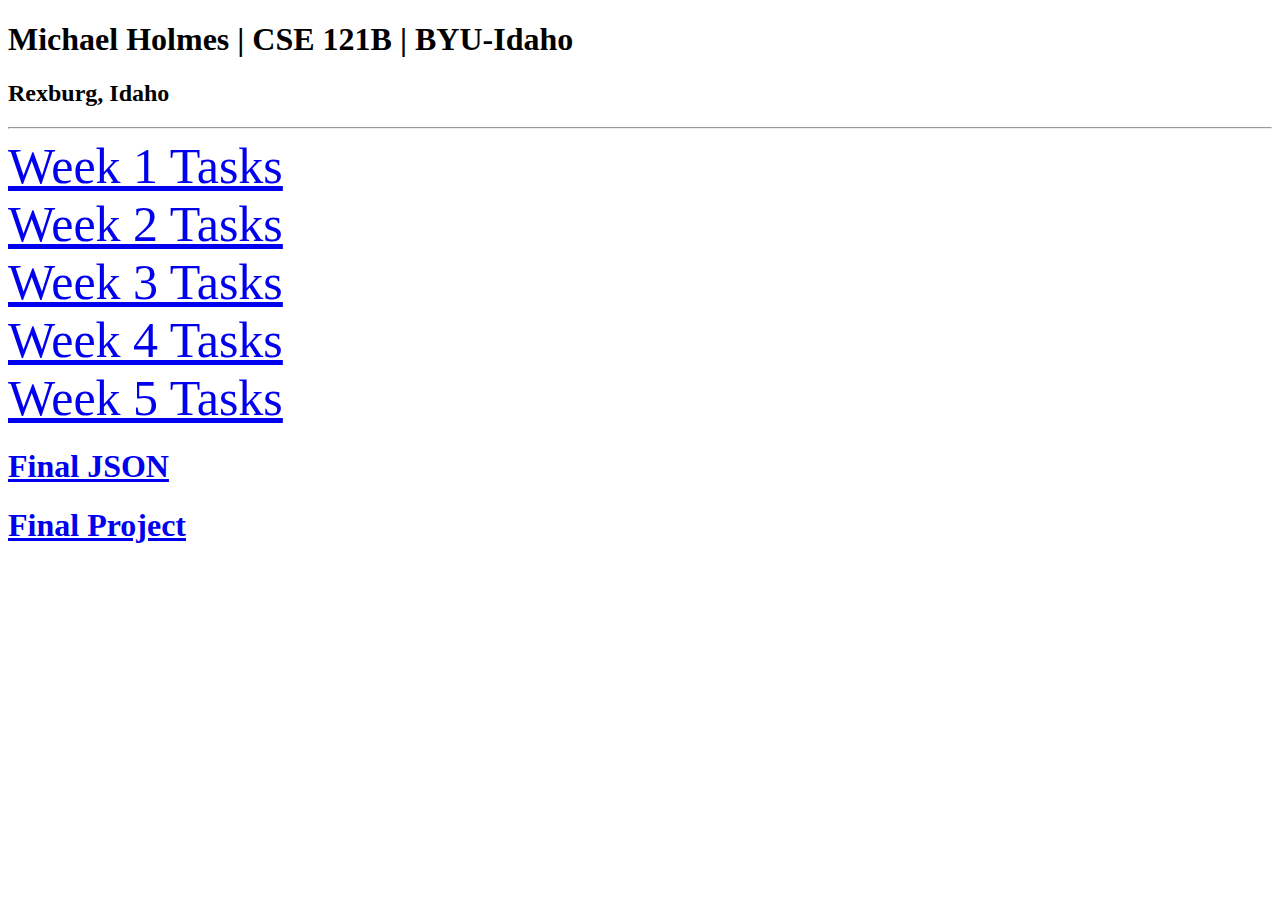
<file: index.html>
<!DOCTYPE html>
<html lang="en">
<head>
    <meta charset="UTF-8">
    <meta name="viewport" content="width=device-width, initial-scale=1.0">
    <title>Michael Holmes | CSE121B | BYU-Idaho</title>
</head>
<body>
        <h1>Michael Holmes | CSE 121B | BYU-Idaho</h1>
        <h2>Rexburg, Idaho</h2>
        <hr>

        <a style="font-size: 50px; text-decoration: underline;" href = "w01-task.html">Week 1 Tasks</a>
        <br>
        <a style="font-size: 50px; text-decoration: underline;" href = "w02-task.html">Week 2 Tasks</a>
        <br>
        <a style="font-size: 50px; text-decoration: underline;" href = "w03-task.html">Week 3 Tasks</a>
        <br>
        <a style="font-size: 50px; text-decoration: underline;" href = "w04-task.html">Week 4 Tasks</a>
        <br>
        <a style="font-size: 50px; text-decoration: underline;" href = "w05-task.html">Week 5 Tasks</a>
        <br>
        <h1><a href= "finalProject\theMarvelRoster.json">Final JSON</a></h1>
        <h1><a href= "finalProject\theMarvelRoster.html">Final Project</a></h1>
        


    </body>
</html>
</file>
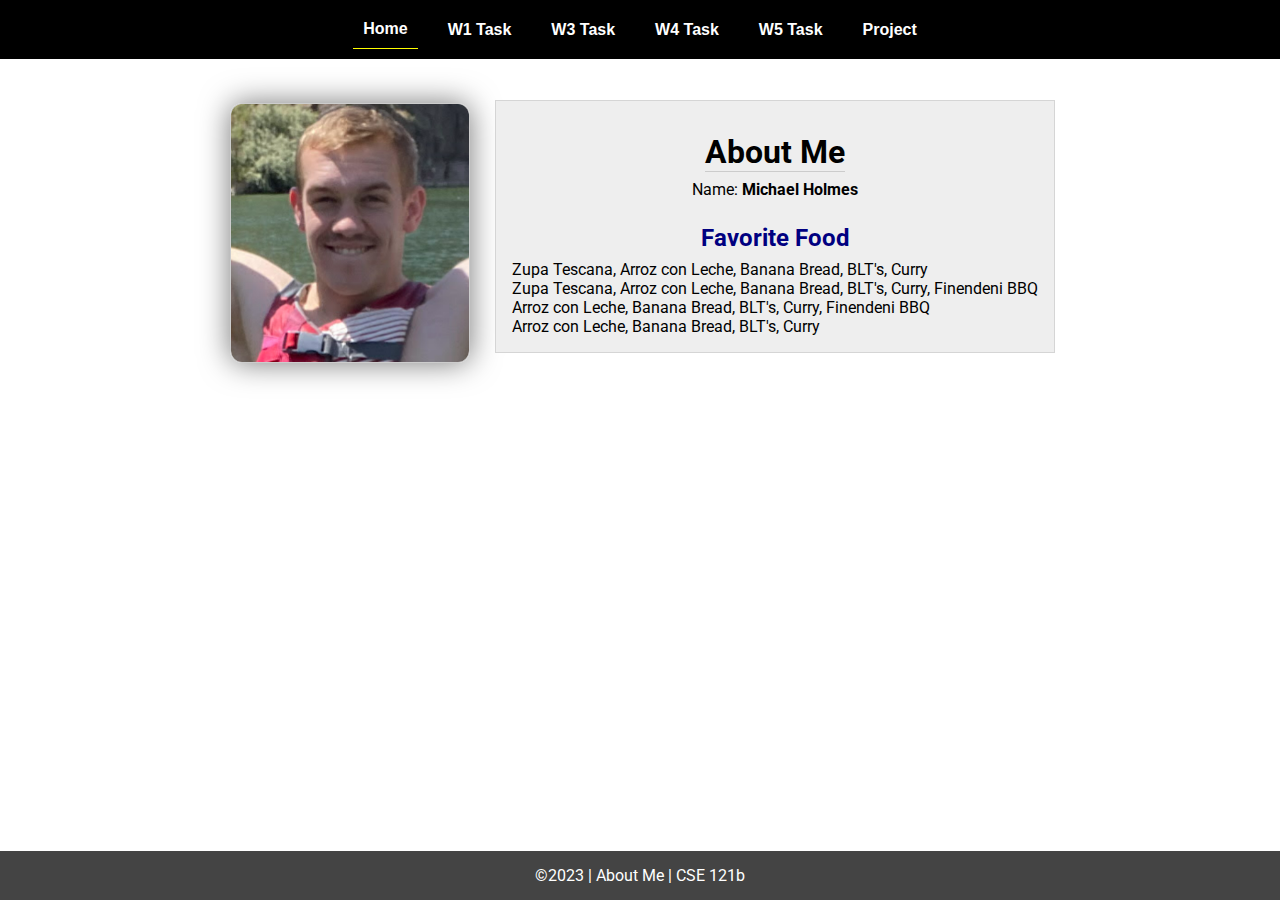
<file: w02-task/index.html>
<!DOCTYPE html>
<html lang="en">

<head>
  <meta charset="UTF-8">
  <meta name="viewport" content="width=device-width, initial-scale=1.0">
  <title>About Me | CSE 121b | W02: Programming Tasks</title>
  <link rel="preconnect" href="https://fonts.googleapis.com">
  <link rel="preconnect" href="https://fonts.gstatic.com" crossorigin>
  <link href="https://fonts.googleapis.com/css2?family=Roboto:wght@400;600&display=swap"
    rel="stylesheet">
  <link rel="stylesheet" href="styles/main.css">
</head>

<body>
  <nav>
    <ul id="menu">
      <li><a id="toggleMenu">&equiv;</a></li>
      <li><a href="index.html" class="active">Home</a></li>
      <li><a href="w01-task.html">W1 Task</a></li>
      <li><a href="w03-task.html">W3 Task</a></li>
      <li><a href="w04-task.html">W4 Task</a></li>
      <li><a href="w05-task.html">W5 Task</a></li>
      <li><a href="project.html">Project</a></li>
    </ul>
  </nav>
  <main id="home">
    <picture>
      <img src="images/aboutMePic.png" alt="Placeholder Image">
    </picture>
    <section>
      <h1>About Me</h1>
      <div class="info">Name: <span id="name"></span></div>
      <h2>Favorite Food</h2>
      <div class="block" id="food"></div>
    </section>
  </main>
  <footer>
    &copy;<span id="year"></span> | About Me | CSE 121b
  </footer>
  <script src="scripts/main.js"></script>
  <script src="scripts/w02-task.js"></script>
</body>

</html>
</file>
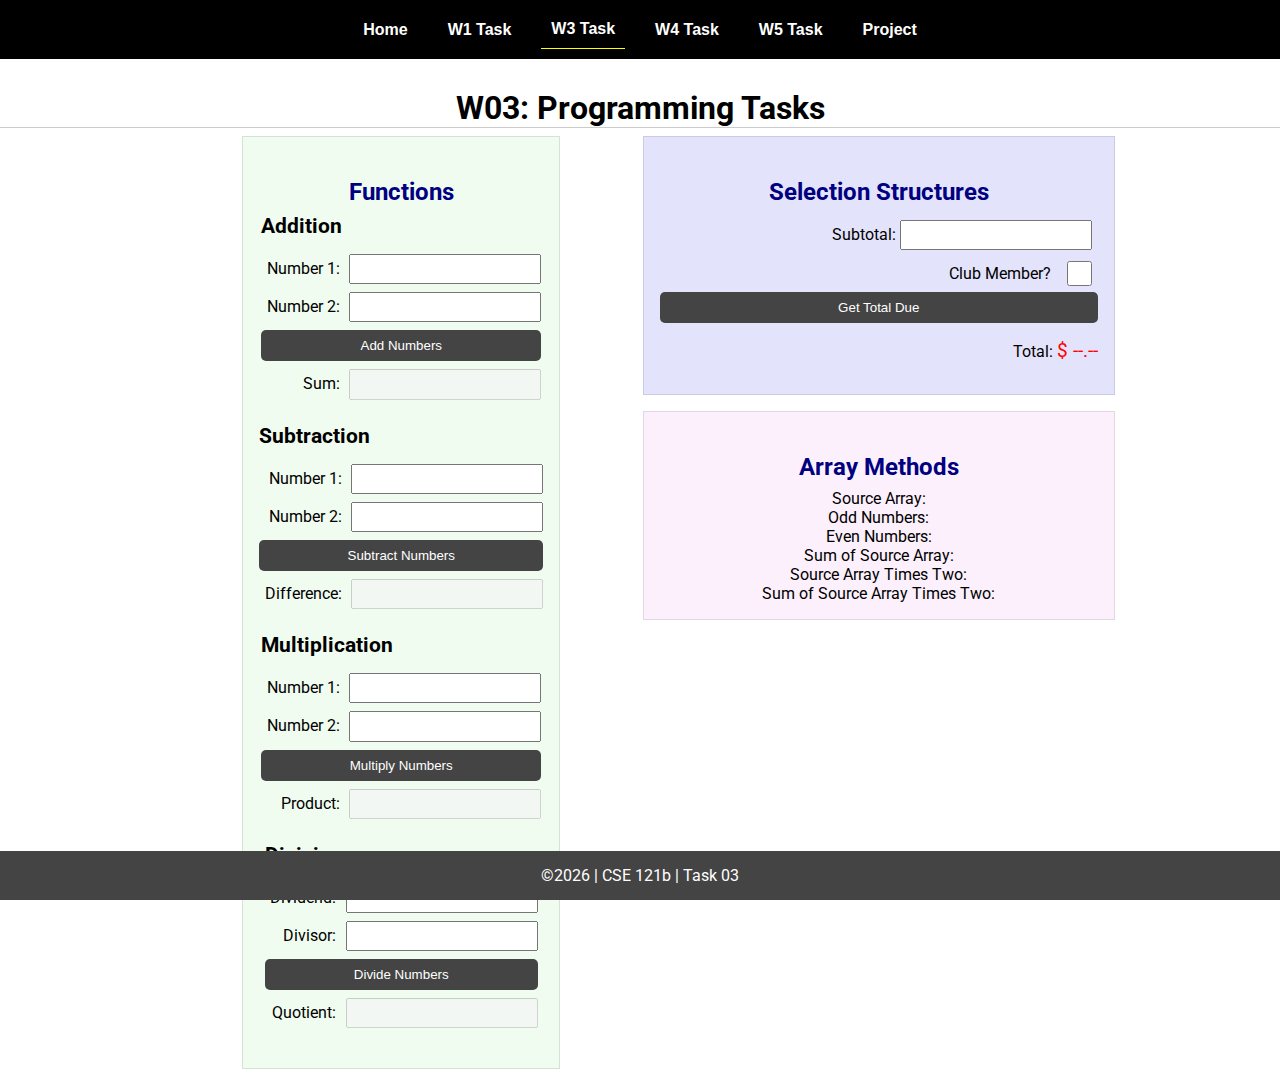
<file: w03-task.html>
<!DOCTYPE html>
<html lang="en">

<head>
    <meta charset="UTF-8">
    <meta name="viewport" content="width=device-width, initial-scale=1.0">
    <title>CSE 121b | W03: Programming Tasks</title>
    <link rel="preconnect" href="https://fonts.googleapis.com">
    <link rel="preconnect" href="https://fonts.gstatic.com" crossorigin>
    <link href="https://fonts.googleapis.com/css2?family=Roboto:wght@400;600&display=swap"
        rel="stylesheet">
    <link rel="stylesheet" href="styles/main.css">
</head>

<body>
    <nav>
        <ul id="menu">
            <li><a id="toggleMenu">&equiv;</a></li>
            <li><a href="index.html">Home</a></li>
            <li><a href="w01-task.html">W1 Task</a></li>
            <li><a href="w03-task.html" class="active">W3 Task</a></li>
            <li><a href="w04-task.html">W4 Task</a></li>
            <li><a href="w05-task.html">W5 Task</a></li>
            <li><a href="project.html">Project</a></li>
        </ul>
    </nav>>
    <header>
        <h1>W03: Programming Tasks</h1>
    </header>
    <main id="task3">
        <section id="section1">
            <h2>Functions</h2>
            <article>
                <h3>Addition</h3>
                <div>
                    <label for="add1">Number 1:</label>
                    <input type="text" id="add1" name="add1">
                </div>
                <div>
                    <label for="add2">Number 2:</label>
                    <input type="text" id="add2" name="add2">
                </div>
                <div>
                    <input type="button" id="addNumbers" value="Add Numbers">
                </div>
                <div>
                    <label for="sum">Sum:</label>
                    <input type="text" id="sum" name="sum" disabled>
                </div>
            </article>
            <article>
                <h3>Subtraction</h3>
                <div>
                    <label for="subtract1">Number 1:</label>
                    <input type="text" id="subtract1" name="subtract1">
                </div>
                <div>
                    <label for="subtract2">Number 2:</label>
                    <input type="text" id="subtract2" name="subtract2">
                </div>
                <div>
                    <input type="button" id="subtractNumbers" value="Subtract Numbers">
                </div>
                <div>
                    <label for="difference">Difference:</label>
                    <input type="text" id="difference" name="difference" disabled>
                </div>
            </article>
            <article>
                <h3>Multiplication</h3>
                <div>
                    <label for="factor1">Number 1:</label>
                    <input type="text" id="factor1" name="factor1">
                </div>
                <div>
                    <label for="factor2">Number 2:</label>
                    <input type="text" id="factor2" name="factor2">
                </div>
                <div>
                    <input type="button" id="multiplyNumbers" value="Multiply Numbers">
                </div>
                <div>
                    <label for="product">Product:</label>
                    <input type="text" id="product" name="product" disabled>
                </div>
            </article>
            <article>
                <h3>Division</h3>
                <div>
                    <label for="dividend">Dividend:</label>
                    <input type="text" id="dividend" name="dividend">
                </div>
                <div>
                    <label for="divisor">Divisor:</label>
                    <input type="text" id="divisor" name="divisor">
                </div>
                <div>
                    <input type="button" id="divideNumbers" value="Divide Numbers">
                </div>
                <div>
                    <label for="quotient">Quotient:</label>
                    <input type="text" id="quotient" name="quotient" disabled>
                </div>
            </article>
        </section>
        <div>
            <section id="section2">
                <h2>Selection Structures</h2>
                <label class="right">Subtotal:
                    <input type="number" id="subtotal" size="5">
                </label>
                <label class="middle right">
                    Club Member?
                    <input type="checkbox" id="member">
                </label>
                <div class="right">
                    <input type="button" id="getTotal" value="Get Total Due">
                </div>
                <div class="right">Total:
                    <span class="larger" id="total">$ --.--</span>
                </div>
            </section>
            <section id="section3">
                <h2>Array Methods</h2>
                <p>
                    Source Array: <span id="array"></span>
                </p>
                <p>
                    Odd Numbers: <span id="odds"></span>
                </p>
                <p>
                    Even Numbers: <span id="evens"></span>
                </p>
                <p>
                    Sum of Source Array: <span id="sumOfArray"></span>
                </p>
                <p>
                    Source Array Times Two: <span id="multiplied"></span>
                </p>
                <p>
                    Sum of Source Array Times Two: <span id="sumOfMultiplied"></span>
                </p>
            </section>
        </div>
    </main>
    <footer>
        &copy;<span id="year"></span> | CSE 121b | Task 03
    </footer>
    <script src="scripts/main.js"></script>
    <script>
        document.getElementById("year").innerHTML = new Date().getFullYear();
    </script>
    <script src="scripts/w03-task.js"></script>
</body>

</html>
</file>
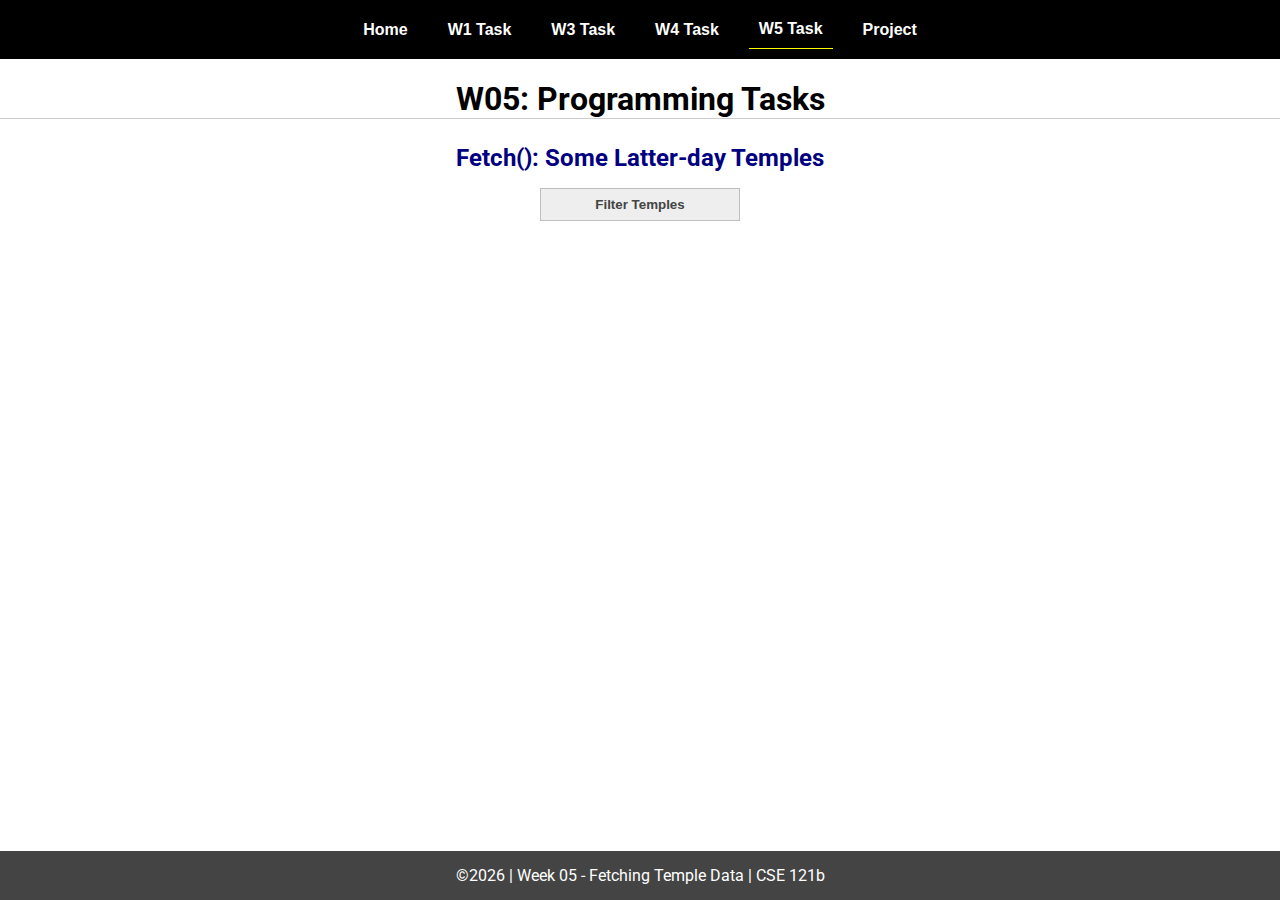
<file: w05-task.html>
<!DOCTYPE html>
<html lang="en">

<head>
  <meta charset="UTF-8">
  <meta name="viewport" content="width=device-width, initial-scale=1.0">
  <title>CSE 121b | W05: Programming Tasks</title>
  <link rel="preconnect" href="https://fonts.googleapis.com">
  <link rel="preconnect" href="https://fonts.gstatic.com" crossorigin>
  <link href="https://fonts.googleapis.com/css2?family=Roboto:wght@400;600&display=swap"
    rel="stylesheet">
  <link rel="stylesheet" href="styles/main.css">
</head>

<body>
  <nav>
    <ul id="menu">
      <li><a id="toggleMenu">&equiv;</a></li>
      <li><a href="index.html">Home</a></li>
      <li><a href="w01-task.html">W1 Task</a></li>
      <li><a href="w03-task.html">W3 Task</a></li>
      <li><a href="w04-task.html">W4 Task</a></li>
      <li><a href="w05-task.html" class="active">W5 Task</a></li>
      <li><a href="project.html">Project</a></li>
    </ul>
  </nav>
  <main id="gridly">
    <h1>W05: Programming Tasks</h1>
    <h2>Fetch(): Some Latter-day Temples</h2>

    <select id="sortBy" title="Choose a data filter.">
      <option value="" disabled selected>Filter Temples</option>
      <option value="utah">Utah</option>
      <option value="notutah">Outside of Utah</option>
      <option value="older">Built Before 1950</option>
      <option value="all">No Filter</option>
    </select>

    <div id="temples">
    </div>
  </main>


  <footer>
    &copy;<span id="year"></span> | Week 05 - Fetching Temple Data | CSE 121b
  </footer>
  <script src="scripts/main.js"></script>
  <script>
    document.getElementById("year").innerHTML = new Date().getFullYear();
  </script>
  <script src="scripts/w05-task.js"></script>
</body>

</html>
</file>
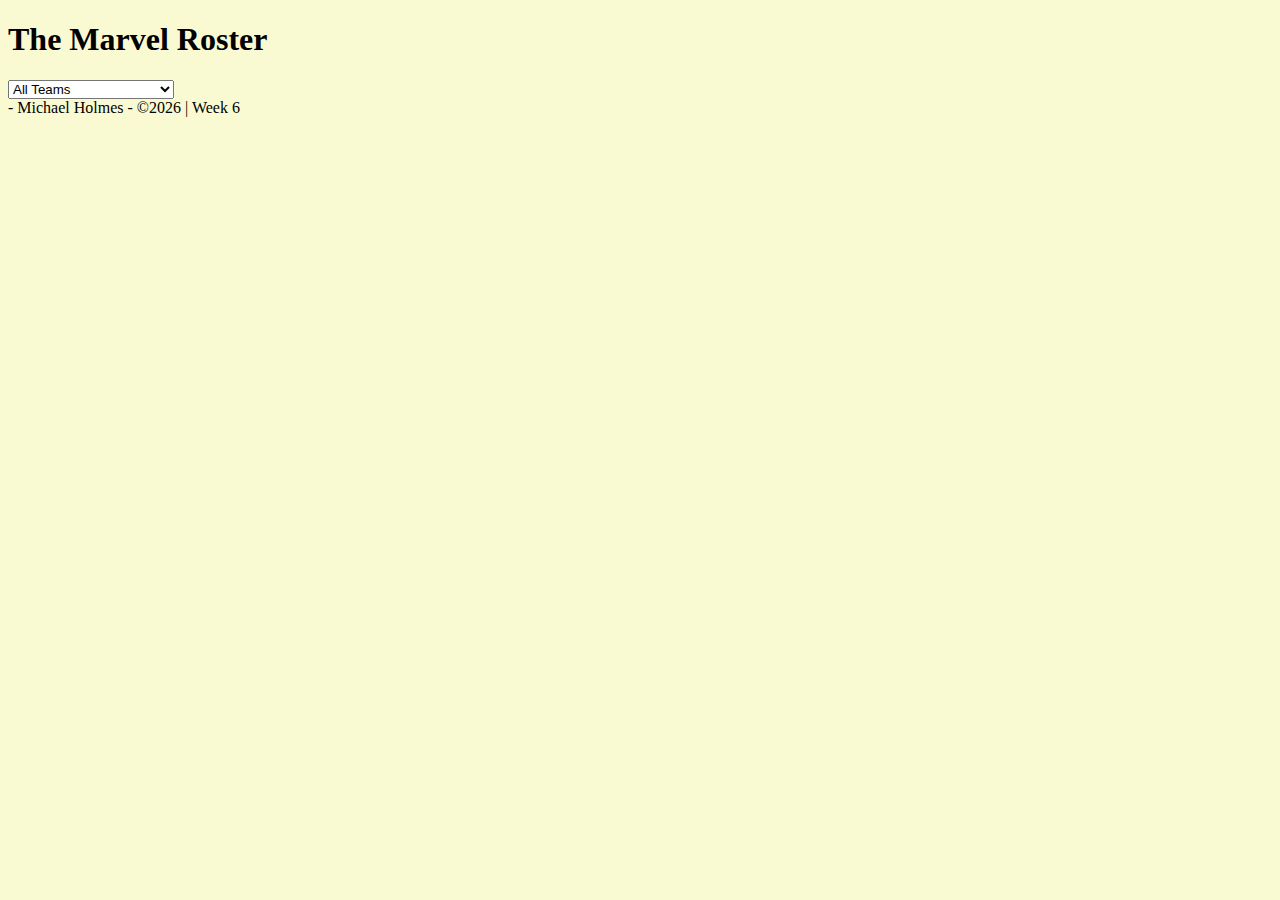
<file: finalProject/theMarvelRoster.html>
<!DOCTYPE html>
<html lang="en">
    <head>
        <meta charset="UTF-8">
        <meta name="viewport" content="width=device-width, initial-scale=1.0">
        <title>The Marvel Roster</title>
        <link rel="stylesheet" href="main.css">
</head>
<body>
    <header>
        <h1>The Marvel Roster</h1>
    </header>
    <main>
        <select id="sortBy" title ="Choose a team">
            <option value disabled selector></option>
            <option value = "all">All Teams</option>
            <option value = "theAvengers">The Avengers</option>
            <option value = "theGuardians">Guardians of the Galaxy</option>
            <option value = "sinisterSix">The Sinister Six</option>
            <option value = "mastersOfEvil">The Masters of Evil</option>
        </select>
        <div id = "teams">
        </div>
        
    </main>
    <footer>
        - Michael Holmes - &copy;<span id="year"></span> | Week 6
    </footer>
    <script>
        document.getElementById("year").innerHTML = new Date().getFullYear();
    </script>
    <script src="main.js"></script>
</body>
</html>
</file>
<file: w02-task/styles/main.css>
/* Universal Selector */
* {
    margin: 0;
    padding: 0;
    box-sizing: border-box;
}

/* HTML Selectors */
body {
    font-family: 'Roboto', Helvetica, sans-serif;
}

nav {
    background-color: black;
    width: 100%;
    position: fixed;
    top: 0;
}

nav ul {
    display: flex;
    flex-direction: column;
    align-items: center;
    max-width: -moz-fit-content;
    max-width: fit-content;
    margin: 0 auto;
}

nav ul li {
    flex: 1 1 auto;
}

nav ul li:first-child {
    display: block;
    font-size: 2rem;
}

nav ul li:first-child a {
    padding: 1px 10px;
}

nav ul li {
    display: none;
    list-style: none;
    margin: 10px;
}

nav ul li a {
    display: block;
    padding: 10px;
    text-decoration: none;
    font-weight: 600;
    color: white;
    text-align: center;
    font-family: 'Arial Narrow', Arial, sans-serif;
}

nav ul li a:hover {
    background-color: #efefef;
    color: black;
}

h1,
h2 {
    text-align: center;
    margin: 1rem 0 .5rem;
}

h1 {
    border-bottom: 1px solid #ccc;
}

#gridly h1 {
    margin-top: 80px;
}

h2 {
    font-size: 1.5rem;
    color: navy;
    text-align: center;
    margin-top: 25px;
}

h3 {
    font-size: 1.3rem;
    margin-bottom: 1rem;
}

header {
    margin-top: 70px;
}

picture {
    margin: 0 auto;
}

picture img {
    width: 240px;
    height: auto;
    border-radius: 5%;
    border: 1px solid #ccc;
    box-shadow: 0 0 30px #777;
}

section {
    display: flex;
    flex-direction: column;
    align-items: center;
    margin: 0 auto 1rem;
    border: 1px solid rgba(0, 0, 0, .1);
    padding: 1rem;
    background-color: #eee;
}

article {
    margin-bottom: 1rem;
}

article div {
    margin-bottom: .5rem;
    text-align: right;
}

label {
    padding: .35rem;
}

input {
    padding: .35rem;
}

input[type="button"] {
    padding: .5rem;
    background-color: #444;
    color: white;
    border: none;
    border-radius: 5px;
    cursor: pointer;
    width: 100%
}

input[type="checkbox"] {
    width: 25px;
    height: 25px;
}

dt {
    font-weight: 700;
}

dt::before {
    content: "🏘️ ";
}

dd {
    margin: 0 0 .5rem 2rem;
    font-size: smaller;
}

footer {
    background-color: #444;
    color: white;
    padding: 15px;
    text-align: center;
    width: 100%;
    position: fixed;
    bottom: 0;
}

/* Class Selectors */
.active {
    border-bottom: 1px solid yellow;
}

.open li {
    display: block;
}

.block {
    display: block;
}

.larger {
    font-size: larger;
    color: red;
}

.right {
    width: 100%;
    text-align: right;
}

.middle {
    display: flex;
    align-items: center;
    justify-content: right;
    gap: 1rem;
}

/* ID Selectors */

#home {
    margin-top: 125px;
    display: grid;
    grid-template-columns: 1fr;
    grid-gap: 20px;
    align-items: center;
    justify-content: center;
}


#section1 {
    background-color: rgb(225, 250, 225, .5);
}

#section2 {
    background-color: rgba(200, 200, 250, 0.5);

}

#section2 div {
    margin-bottom: 1rem;
}

#section3 {
    background-color: rgb(250, 225, 250, .5);
}

#sortBy {
    appearance: none;
    display: flex;
    padding: .5rem;
    background-color: #eee;
    color: #444;
    font-weight: 700;
    margin: 1rem auto;
    width: 200px;
    border: 1px solid rgba(0, 0, 0, .2);
    text-align: center;
}

#sortBy option:disabled {
    font-style: italic;
    padding: 1rem;
    background-color: #111;
    color: #eee;
}

#temples {
    display: grid;
    grid-template-columns: repeat(auto-fit, minmax(320px, 1fr));
    grid-gap: .5rem;
    align-items: center;
    margin-bottom: 3rem;
}

#temples article {
    height: 250px;
    margin: .5rem;
    border: 1px solid rgba(0, 0, 0, .1);
    padding: 1rem;
    background-color: #eee;
    display: flex;
    flex-direction: column;
    align-items: center;
    justify-content: center;
}

#temples h4 {
    color: navy;
    font-size: smaller;
}


#temples img {
    width: 250px;
    height: auto;
    box-shadow: 0 0 30px #777;
    margin: .5rem;
}

/* Media Queries */
@media only screen and (min-width: 32.5em) {
    nav ul {
        flex-direction: row;
    }

    nav ul li:first-child {
        display: none;
    }

    nav ul li {
        display: block;
    }

    section {
        min-width: 300px;
    }

    #home {
        margin: 100px auto 20px;
        grid-template-columns: 250px 1fr;
        max-width: -moz-fit-content;
        max-width: fit-content;
    }

    #task3 {
        display: grid;
        grid-template-columns: 1fr 1fr;
        grid-gap: 5px;
        margin: 0 auto;
        max-width: 950px;
    }

}
</file>
<file: styles/main.css>
/* Universal Selector */
* {
    margin: 0;
    padding: 0;
    box-sizing: border-box;
}

/* HTML Selectors */
body {
    font-family: 'Roboto', Helvetica, sans-serif;
}

nav {
    background-color: black;
    width: 100%;
    position: fixed;
    top: 0;
}

nav ul {
    display: flex;
    flex-direction: column;
    align-items: center;
    max-width: -moz-fit-content;
    max-width: fit-content;
    margin: 0 auto;
}

nav ul li {
    flex: 1 1 auto;
}

nav ul li:first-child {
    display: block;
    font-size: 2rem;
}

nav ul li:first-child a {
    padding: 1px 10px;
}

nav ul li {
    display: none;
    list-style: none;
    margin: 10px;
}

nav ul li a {
    display: block;
    padding: 10px;
    text-decoration: none;
    font-weight: 600;
    color: white;
    text-align: center;
    font-family: 'Arial Narrow', Arial, sans-serif;
}

nav ul li a:hover {
    background-color: #efefef;
    color: black;
}

h1,
h2 {
    text-align: center;
    margin: 1rem 0 .5rem;
}

h1 {
    border-bottom: 1px solid #ccc;
}

#gridly h1 {
    margin-top: 80px;
}

h2 {
    font-size: 1.5rem;
    color: navy;
    text-align: center;
    margin-top: 25px;
}

h3 {
    font-size: 1.3rem;
    margin-bottom: 1rem;
}

header {
    margin-top: 70px;
}

picture {
    margin: 0 auto;
}

picture img {
    width: 240px;
    height: auto;
    border-radius: 5%;
    border: 1px solid #ccc;
    box-shadow: 0 0 30px #777;
}

section {
    display: flex;
    flex-direction: column;
    align-items: center;
    margin: 0 auto 1rem;
    border: 1px solid rgba(0, 0, 0, .1);
    padding: 1rem;
    background-color: #eee;
}

article {
    margin-bottom: 1rem;
}

article div {
    margin-bottom: .5rem;
    text-align: right;
}

label {
    padding: .35rem;
}

input {
    padding: .35rem;
}

input[type="button"] {
    padding: .5rem;
    background-color: #444;
    color: white;
    border: none;
    border-radius: 5px;
    cursor: pointer;
    width: 100%
}

input[type="checkbox"] {
    width: 25px;
    height: 25px;
}

dt {
    font-weight: 700;
}

dt::before {
    content: "🏘️ ";
}

dd {
    margin: 0 0 .5rem 2rem;
    font-size: smaller;
}

footer {
    background-color: #444;
    color: white;
    padding: 15px;
    text-align: center;
    width: 100%;
    position: fixed;
    bottom: 0;
}

/* Class Selectors */
.active {
    border-bottom: 1px solid yellow;
}

.open li {
    display: block;
}

.block {
    display: block;
}

.larger {
    font-size: larger;
    color: red;
}

.right {
    width: 100%;
    text-align: right;
}

.middle {
    display: flex;
    align-items: center;
    justify-content: right;
    gap: 1rem;
}

/* ID Selectors */

#home {
    margin-top: 125px;
    display: grid;
    grid-template-columns: 1fr;
    grid-gap: 20px;
    align-items: center;
    justify-content: center;
}


#section1 {
    background-color: rgb(225, 250, 225, .5);
}

#section2 {
    background-color: rgba(200, 200, 250, 0.5);

}

#section2 div {
    margin-bottom: 1rem;
}

#section3 {
    background-color: rgb(250, 225, 250, .5);
}

#sortBy {
    appearance: none;
    display: flex;
    padding: .5rem;
    background-color: #eee;
    color: #444;
    font-weight: 700;
    margin: 1rem auto;
    width: 200px;
    border: 1px solid rgba(0, 0, 0, .2);
    text-align: center;
}

#sortBy option:disabled {
    font-style: italic;
    padding: 1rem;
    background-color: #111;
    color: #eee;
}

#temples {
    display: grid;
    grid-template-columns: repeat(auto-fit, minmax(320px, 1fr));
    grid-gap: .5rem;
    align-items: center;
    margin-bottom: 3rem;
}

#temples article {
    height: 250px;
    margin: .5rem;
    border: 1px solid rgba(0, 0, 0, .1);
    padding: 1rem;
    background-color: #eee;
    display: flex;
    flex-direction: column;
    align-items: center;
    justify-content: center;
}

#temples h4 {
    color: navy;
    font-size: smaller;
}


#temples img {
    width: 250px;
    height: auto;
    box-shadow: 0 0 30px #777;
    margin: .5rem;
}

/* Media Queries */
@media only screen and (min-width: 32.5em) {
    nav ul {
        flex-direction: row;
    }

    nav ul li:first-child {
        display: none;
    }

    nav ul li {
        display: block;
    }

    section {
        min-width: 300px;
    }

    #home {
        margin: 100px auto 20px;
        grid-template-columns: 250px 1fr;
        max-width: -moz-fit-content;
        max-width: fit-content;
    }

    #task3 {
        display: grid;
        grid-template-columns: 1fr 1fr;
        grid-gap: 5px;
        margin: 0 auto;
        max-width: 950px;
    }

}
</file>
<file: finalProject/main.css>
body {
    background-color: lightgoldenrodyellow;
}
</file>
